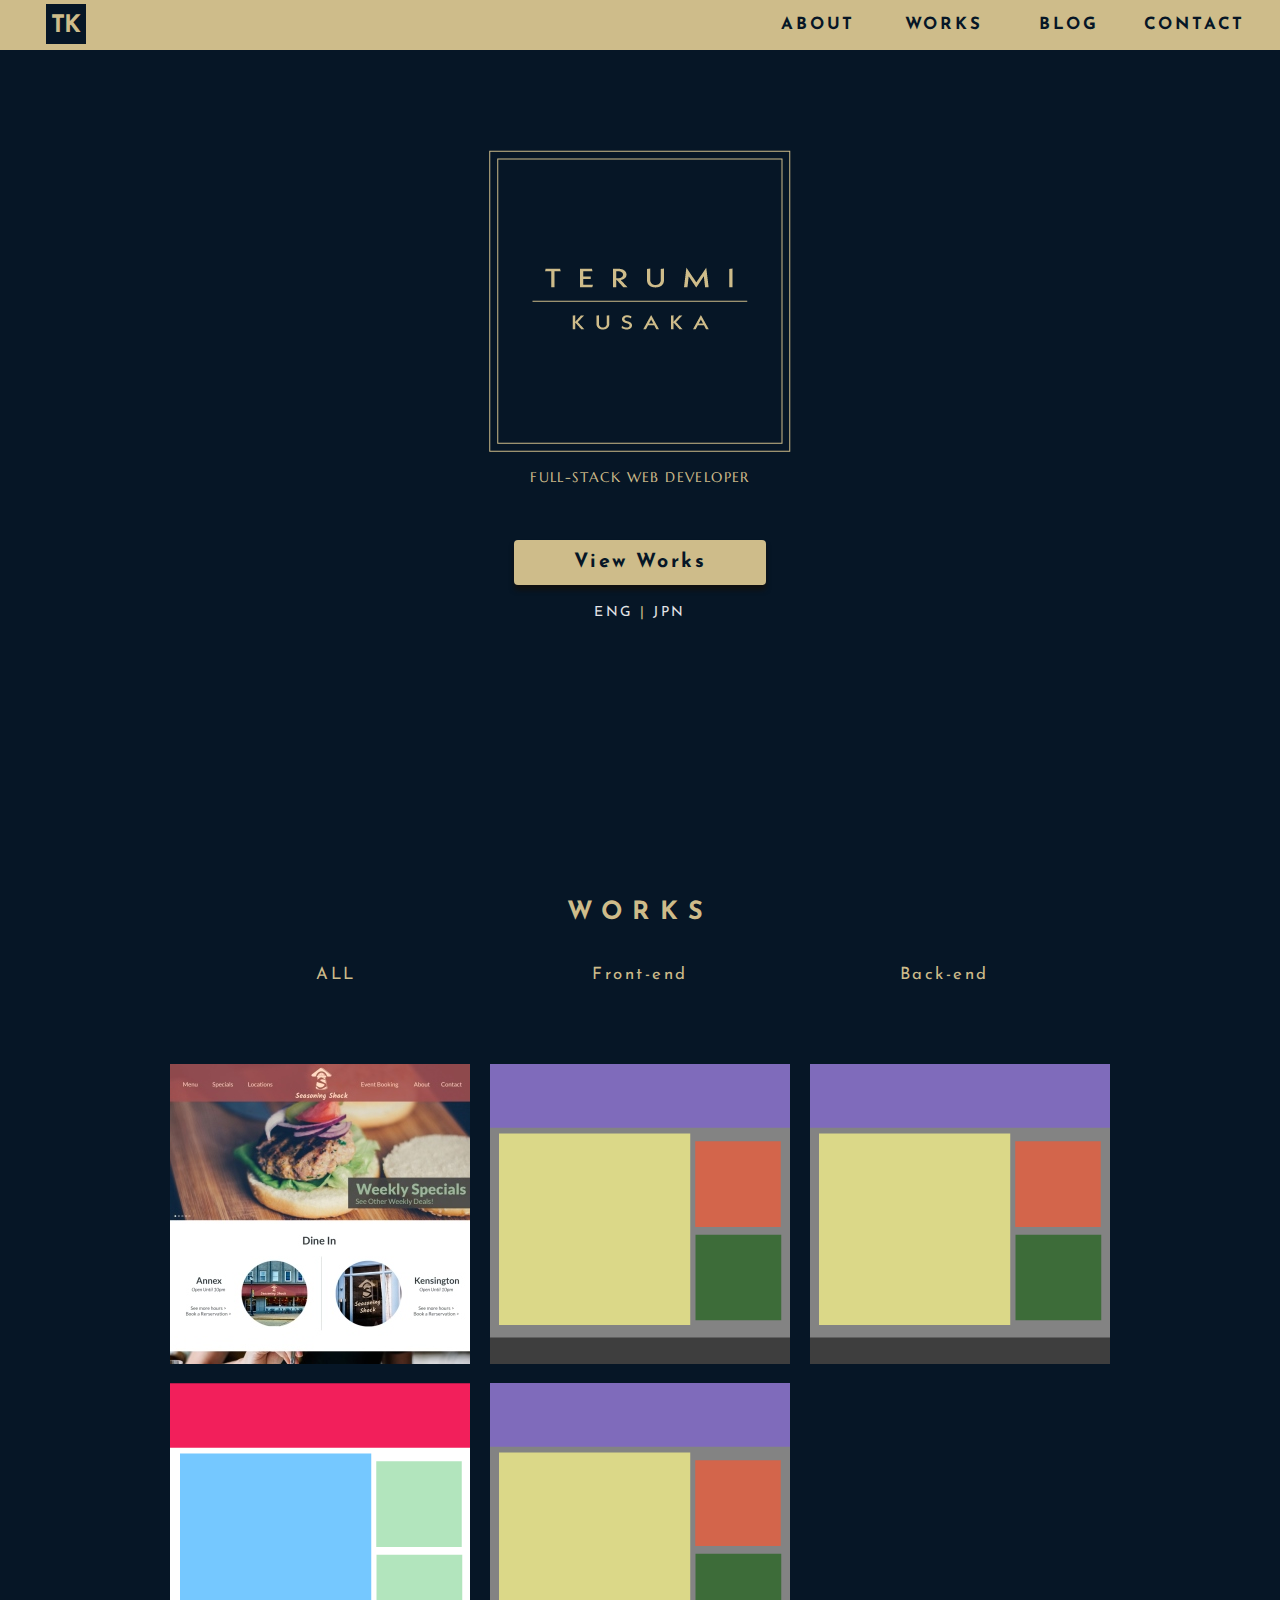
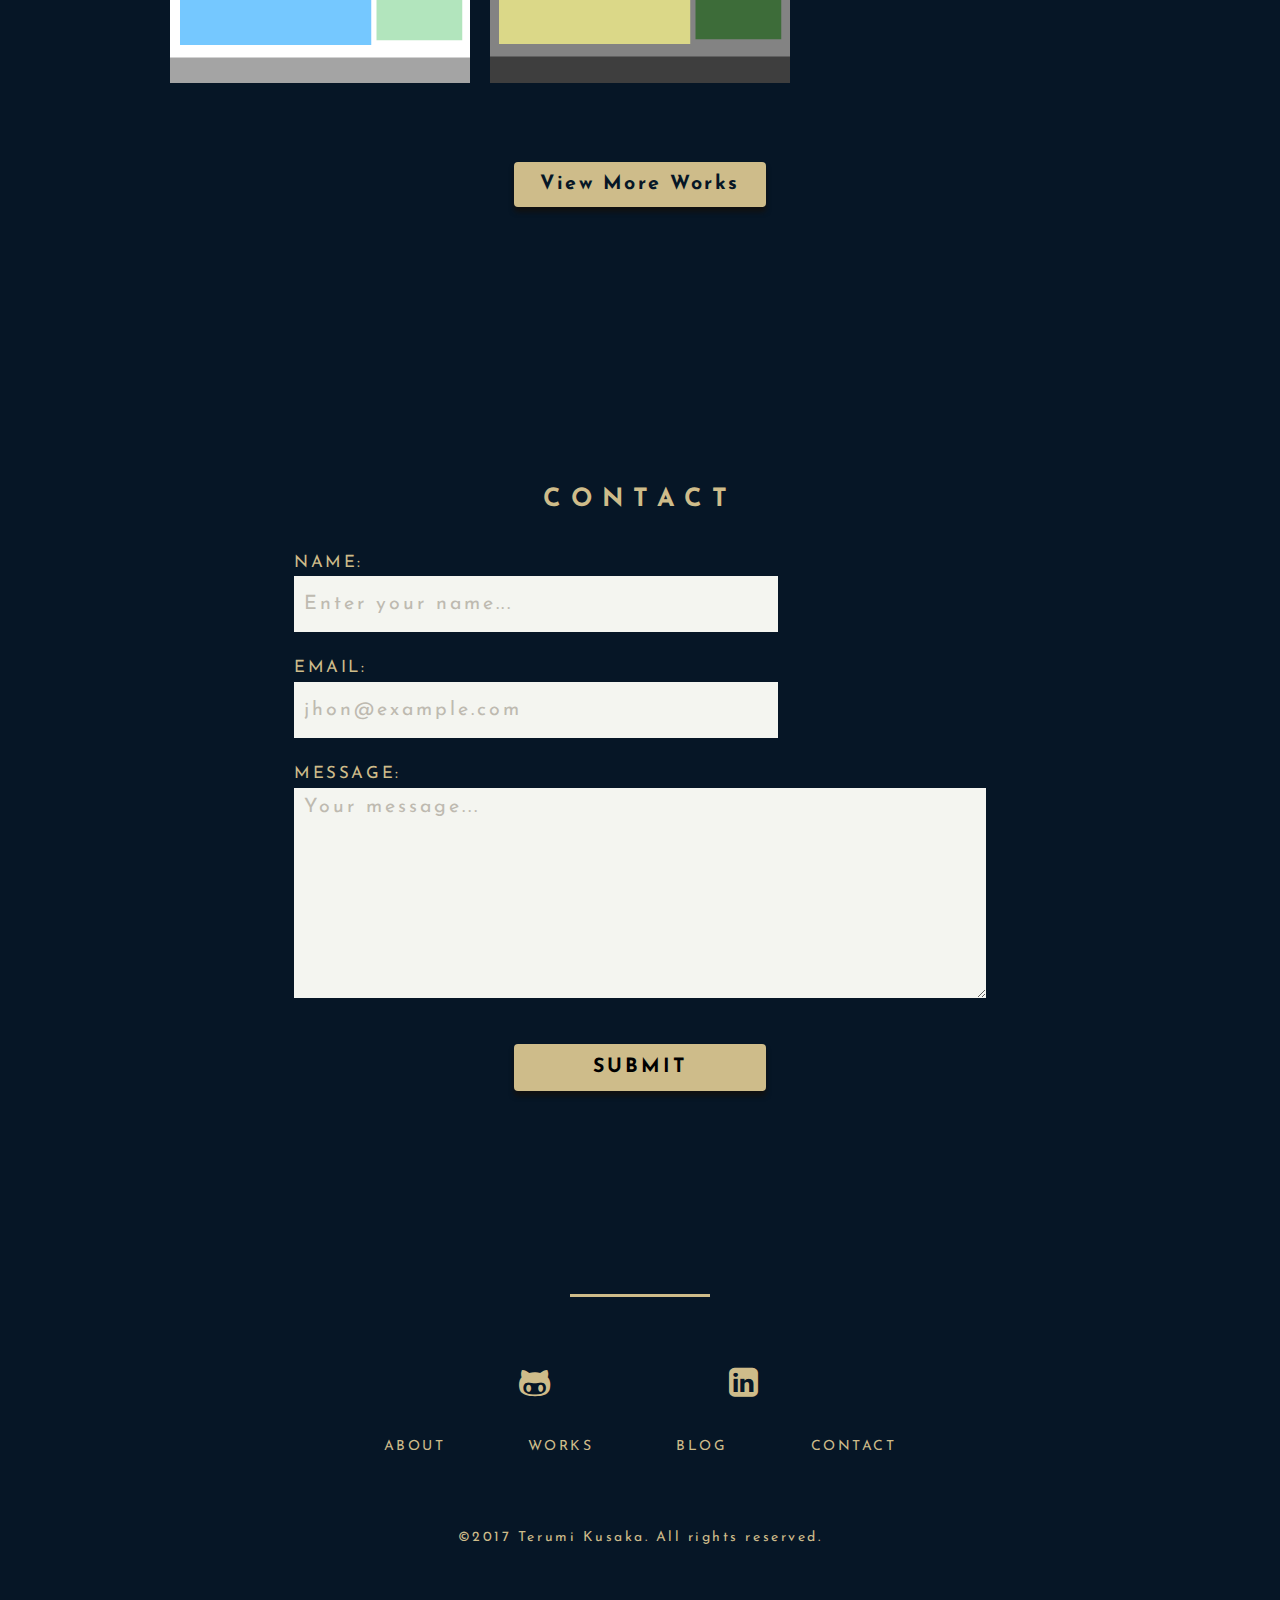
<file: index.html>
<!DOCTYPE html>
<html lang="en">

<head>
  <meta charset="utf-8">
  <link rel="stylesheet" href="css/reset.css">
  <link rel="stylesheet" href="css/font-awesome.min.css">
  <link rel="stylesheet" href="css/style.css">
  <title>Terumi Kusaka | Full-Stack Web Developer</title>
  <meta name="viewport" content="width=device-width, initial-scale=1.0">
</head>

<body>
  <div class="page-wrapper">
    <!-- HEADER SECTION -->
    <header>
      <h1 class="hidden">Terumi Kusaka, Full-Stack Web Developer</h1>
      <img class="header-logo display-s" src="img/logo-s.png" alt="Golden square logo with name of the web developer, Terumi Kusaka.">
      <img class="header-logo-large display-m" src="img/logo.png" alt="Golden square logo with name of the web developer, Terumi Kusaka.">
      <div class="logo-title serif small">FULL-STACK WEB DEVELOPER</div>
      <a class="button" href="#works">View Works</a>
      <div class="language small">
        <a href="index.html">ENG</a> | <a href="jpn/index.html">JPN</a>
      </div>
    </header>

    <!-- NAVIGATION BAR -->
    <nav class="nav-bar small">
      <h2 class="hidden">Main Navigation</h2>
      <div class="nav-logo display-l">
        <a href="index.html">TK</a>
      </div>
      <ul>
        <li>
          <a href="index.html">
              <i class="fa fa-home" aria-hidden="true"></i>HOME
            </a>
        </li>
        <li>
          <a href="about.html">
              <i class="fa fa-user" aria-hidden="true"></i>ABOUT
            </a>
        </li>
        <li>
          <a href="#works">
              <i class="fa fa-code" aria-hidden="true"></i>WORKS
            </a>
        </li>
        <li>
          <a href="http://google.com">
              <i class="fa fa-pencil-square" aria-hidden="true"></i>BLOG
            </a>
        </li>
        <li>
          <a href="#contact">
              <i class="fa fa-envelope" aria-hidden="true"></i>CONTACT
            </a>
        </li>
      </ul>
    </nav>
    <main>
      <section id="works">
        <h2>WORKS</h2>
        <div class="sort-works">
          <ul>
            <li id="sort-all" tabindex="0">ALL</li>
            <li id="sort-frontend" tabindex="0">Front-end</li>
            <li id="sort-backend" tabindex="0">Back-end</li>
          </ul>
        </div>
        <div class="flex-container">
          <div class="display">
            <a href="#"><img src="img/SeasoningShack.jpg" alt="Thumbnail of sample work 1"></a>
            <a href="#">
              <div class="work-description">
                <h3>Seasoning Shack</h3>
                <div>
                  <ul>
                    <li>HTML</li>
                    <li>Bootstrap</li>
                    <li>C#</li>
                    <li>SQL</li>
                  </ul>
                  <ul>
                    <li>MVC5</li>
                  </ul>
                </div>
              </div>
            </a>
            <div class="decolation-line display-s"></div>
          </div>

          <div class="display">
            <a href="#"><img src="img/placeholderL-dark.png" alt="Thumbnail of sample work 2"></a>
            <a href="#">
              <div class="work-description">
                <h3>Kirkland District Hospital</h3>
                <div>
                  <ul>
                    <li>HTML</li>
                    <li>CSS</li>
                    <li>JavaScript</li>
                  </ul>
                </div>
              </div>
            </a>
            <div class="decolation-line display-s"></div>
          </div>

          <div class="display">
            <a href="#"><img src="img/placeholderL-dark.png" alt="sample work 1"></a>
            <a href="#">
              <div class="work-description">
                <h3>Kirkland District Hospital</h3>
                <div>
                  <ul>
                    <li>HTML</li>
                    <li>CSS</li>
                    <li>JavaScript</li>
                  </ul>
                </div>
              </div>
            </a>
            <div class="decolation-line display-s"></div>
          </div>

          <div class="display">
            <a href="#"><img src="img/placeholderL-light.png" alt="sample work 1"></a>
            <a href="#">
              <div class="work-description">
                <h3>Study Manager</h3>
                <div>
                  <ul>
                    <li>HTML</li>
                    <li>Bootstrap</li>
                    <li>C#</li>
                    <li>SQL</li>
                  </ul>
                  <ul>
                    <li>MVC5</li>
                  </ul>
                </div>
              </div>
            </a>
            <div class="decolation-line display-s"></div>
          </div>

          <div class="display">
            <a href="#"><img src="img/placeholderL-dark.png" alt="sample work 1"></a>
            <a href="#">
              <div class="work-description">
                <h3>Kirkland District Hospital</h3>
                <div>
                  <ul>
                    <li>HTML</li>
                    <li>CSS</li>
                    <li>JavaScript</li>
                  </ul>
                </div>
              </div>
            </a>
            <div class="decolation-line display-s"></div>
          </div>
          <div class="display">
            <!-- new item here -->
          </div>
        </div>

        <a class="button" href="#works">View More Works</a>
      </section>

      <section id="contact">
        <h2>CONTACT</h2>
        <form class="contact-form" action="index.html" method="post">
          <div>
            <label for="name">NAME:</label>
            <input id="name" type="text" name="name" placeholder="Enter your name..." />
          </div>
          <div>
            <label for="email">EMAIL:</label>
            <input id="email" type="email" name="email" placeholder="jhon@example.com" />
          </div>
          <div>
            <label for="message">MESSAGE:</label>
            <textarea id="message" name="message" placeholder="Your message..."></textarea>
          </div>
          <div>
            <button class="button" id="submit" type="submit" name="submit">SUBMIT</button>
          </div>
        </form>
      </section>
    </main>

    <footer>
      <h2 class="hidden">Footer</h2>
      <div class="decolation-line"></div>
      <aside>
        <h3 class="hidden">Social Media Links</h3>
        <ul>
          <li>
            <a href="https://github.com/terumik/">
              <div class="social-icon">
                <i class="fa fa-github-alt" aria-hidden="true"></i>
              </div>
            </a>
          </li>
          <li>
            <a href="https://www.linkedin.com/in/tkusaka/">
              <div class="social-icon">
                <i class="fa fa-linkedin-square" aria-hidden="true"></i>
              </div>
            </a>
          </li>
        </ul>
      </aside>
      <nav class="footer-nav">
        <h3 class="hidden">Footer Contents</h3>
        <ul class="small">
          <li><a href="about.html">ABOUT</a></li>
          <li><a href="#works">WORKS</a></li>
          <li><a href="http://google.com">BLOG</a></li>
          <li><a href="#contact">CONTACT</a></li>
        </ul>
      </nav>
      <small class="small">&copy;2017 Terumi Kusaka. All rights reserved.</small>
    </footer>

  </div>

  <script src="https://code.jquery.com/jquery-3.2.1.js" integrity="sha256-DZAnKJ/6XZ9si04Hgrsxu/8s717jcIzLy3oi35EouyE=" crossorigin="anonymous"></script>
  <script type="text/javascript" src="js/script.js"></script>
</body>

</html>
</file>
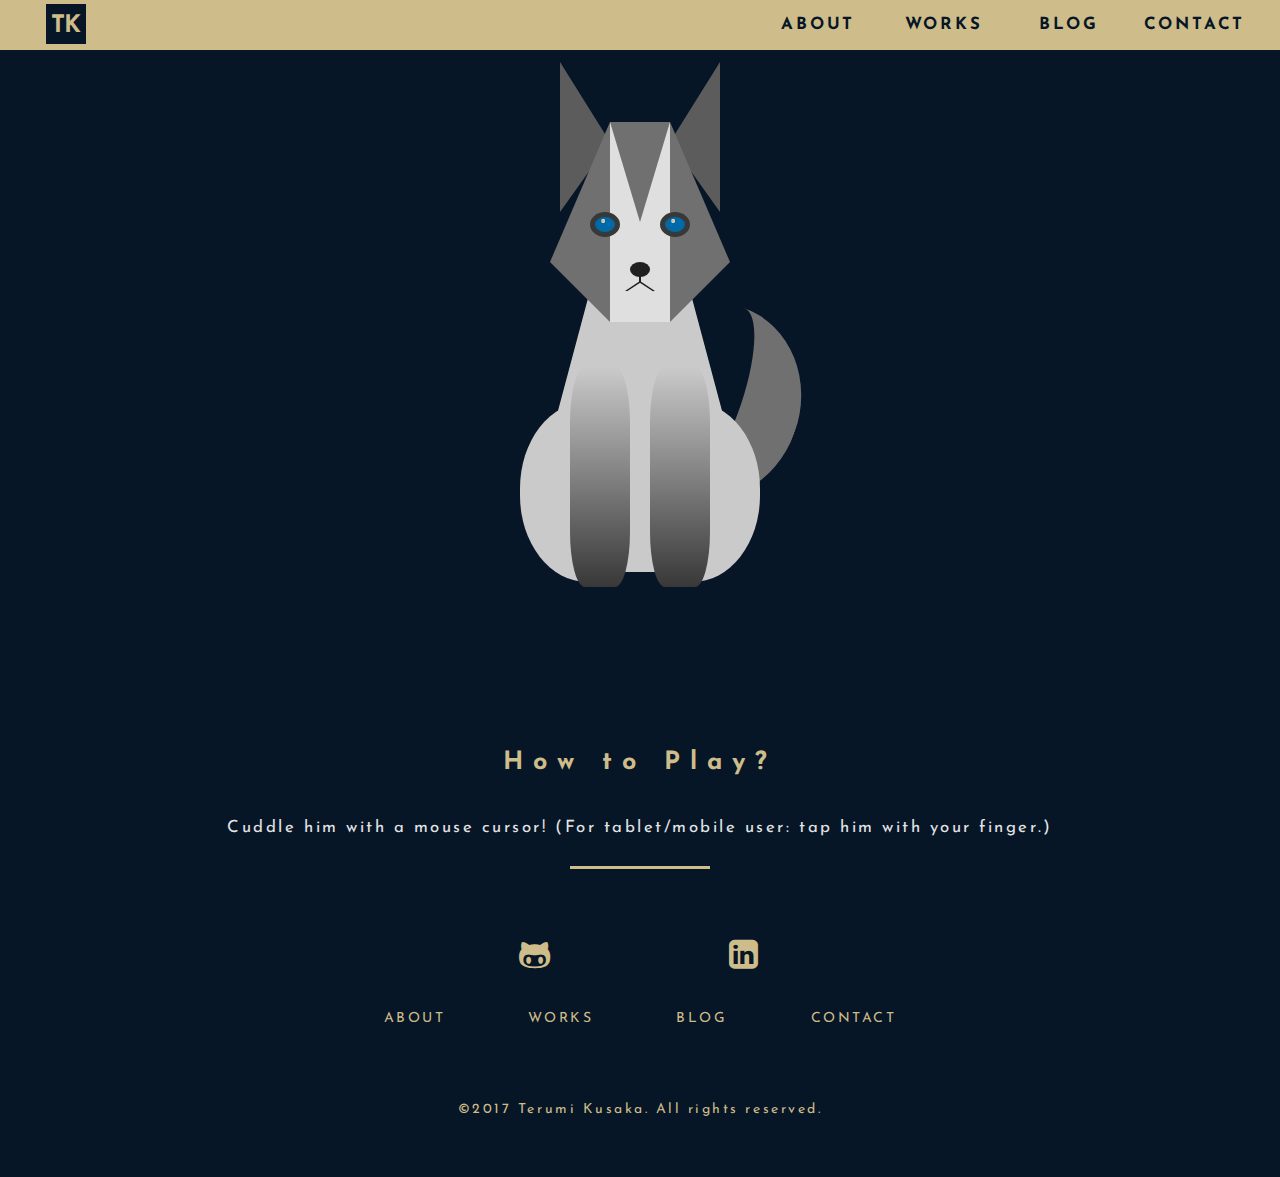
<file: hasky.html>
<!DOCTYPE html>
<html lang="en">

<head>
  <meta charset="utf-8">
  <link rel="stylesheet" href="css/reset.css">
  <link rel="stylesheet" href="css/font-awesome.min.css">
  <link rel="stylesheet" href="css/style.css">
  <link rel="stylesheet" href="css/hasky.css">
  <title>Terumi Kusaka | Full-Stack Web Developer</title>
  <meta name="viewport" content="width=device-width, initial-scale=1.0">
</head>

<body>
  <div class="page-wrapper">
    <!-- HEADER SECTION -->
    <header>
      <h1 class="hidden">Cuddle Hasky</h1>
    </header>

    <!-- NAVIGATION BAR -->
    <nav class="nav-bar small">
      <h2 class="hidden">Main Navigation</h2>
      <div class="nav-logo display-l">
        <a href="index.html">TK</a>
      </div>
      <ul>
        <li>
          <a href="index.html">
              <i class="fa fa-home" aria-hidden="true"></i>HOME
            </a>
        </li>
        <li>
          <a href="about.html">
              <i class="fa fa-user" aria-hidden="true"></i>ABOUT
            </a>
        </li>
        <li>
          <a href="#works">
              <i class="fa fa-code" aria-hidden="true"></i>WORKS
            </a>
        </li>
        <li>
          <a href="http://google.com">
              <i class="fa fa-pencil-square" aria-hidden="true"></i>BLOG
            </a>
        </li>
        <li>
          <a href="#contact">
              <i class="fa fa-envelope" aria-hidden="true"></i>CONTACT
            </a>
        </li>
      </ul>
    </nav>

    <main>
      <section id="hasky">
        <div id="head-detection"></div>
        <div id="neck-detection"></div>
        <div id="tail-detection"></div>        
        <div id="face">
            <div id="head"></div>
            <div id="ears"></div>
            <div id="nose-line"></div>
            <div id="tongue"></div>
            <div id="nose"></div>
            <div id="hide-tongue"></div>
            <div id="eye-l"></div>
            <div id="eye-r"></div>
          </div>
        <div id="body">
            <div id="leg-r">
              <div id="paw-r">
                <div class="carpal-wrapper">
                    <div class="carpal"></div>
                    <div class="carpal"></div>  
                    <div class="carpal"></div>  
                </div>
                <div class="digital"></div>
              </div>
            </div>
            <div id="leg-l">
              <div id="paw-l">
                  <div class="carpal-wrapper">
                      <div class="carpal"></div>
                      <div class="carpal"></div>  
                      <div class="carpal"></div>  
                  </div>
                  <div class="digital"></div>
              </div>
            </div>
            <div id="back-r"></div>
            <div id="back-l"></div>
        </div>
        <div id="tail"></div>
        </section>
    </main>
    <aside>
        <h2>How to Play?</h2>
        <p>Cuddle him with a mouse cursor! (For tablet/mobile user: tap him with your finger.)</p>
    </aside>
    <footer>
      <h2 class="hidden">Footer</h2>
      <div class="decolation-line"></div>
      <aside>
        <h3 class="hidden">Social Media Links</h3>
        <ul>
          <li>
            <a href="https://github.com/terumik/">
              <div class="social-icon">
                <i class="fa fa-github-alt" aria-hidden="true"></i>
              </div>
            </a>
          </li>
          <li>
            <a href="https://www.linkedin.com/in/tkusaka/">
              <div class="social-icon">
                <i class="fa fa-linkedin-square" aria-hidden="true"></i>
              </div>
            </a>
          </li>
        </ul>
      </aside>
      <nav class="footer-nav">
        <h3 class="hidden">Footer Contents</h3>
        <ul class="small">
          <li><a href="about.html">ABOUT</a></li>
          <li><a href="#works">WORKS</a></li>
          <li><a href="http://google.com">BLOG</a></li>
          <li><a href="#contact">CONTACT</a></li>
        </ul>
      </nav>
      <small class="small">&copy;2017 Terumi Kusaka. All rights reserved.</small>
    </footer>
  </div>
</body>

</html>
</file>
<file: css/style.css>
@charset "UTF-8";
@import url('https://fonts.googleapis.com/css?family=Josefin+Sans|Marcellus+SC');

/*
Small(Base)
  S-General
  S-HEADER
  S-NAV
  S-Works
  S-Contact
  S-Footer
  Hide When Small
Medium
  M-General
  M-NAV
  M-Works
  M-Contact
Large
  L-HEADER
  L-Nav
  L-Works
  L-Contact
*/

/*     Small(Base Style)      */
/*S-General*/
html{
  box-sizing: border-box;
  font-size: 10px;
}
*, *:before, *:after{
  box-sizing:inherit;
}
body{
  background-color: #061626;
  font-family: 'Josefin Sans', 'Century Gothic', sans-serif;
  color: #CEBC8A;
  letter-spacing: 0.18rem;
  text-align: center;
}
*::selection{
  color: #faffdb;
  background-color: #8c1329;
}
.serif{
  font-family: 'Marcellus SC', Georgia, serif;
}
.page-wrapper{
  min-width: 310px;
  padding: 40px 10px 60px 10px;
  margin: 0 auto;
}
.hidden{
  position: absolute;
  left: -10000px;
}
h2{
  font-size: 1.8rem;
  font-weight: bold;
  margin-bottom: 3rem;
  letter-spacing: 0.4em;
}
h3{
  font-size: 1.4rem;
  font-weight: bold;
  margin-bottom: 2rem;
}
img{
  max-width: 100%;
  height: auto;
}
li{
  list-style: none;
  display: inline-block;
}
a{
  text-decoration: none;
  color: #061626;
}
a:hover, a:focus{
  transition: 0.3s;
}
.button{
  display: block;
  margin: 0 auto;
  font-size: 1.4em;
  font-weight: bold;
  background-color: #CEBC8A;
  width: 18rem;
  line-height: 35px;
  border-radius: 4px;
  box-shadow: 0px 5px 5px #111;
  position: relative;
}
.button:hover{
  top: 1px;
  opacity: 0.8;
  box-shadow: 0px 2px 2px #111;
  transition: all 1s ease;
}
section{
  margin-top:15rem;
  padding-top:5rem;
}
/*S-HEADER*/
.header-logo{
  display: block;
  margin: 0 auto;
}
.logo-title{
  margin-top: 1rem;
  margin-bottom: 4rem;
  letter-spacing: 0.1em;
}
.language{
  margin-top: 1.5rem;
}
.language a{
  color: #e3e4e6;
}
.language a:hover, .language a:focus{
  color: #b84943;
  font-weight: bold;
}
/*S-NAV*/
.nav-bar{
  letter-spacing: 0.1em;
  background-color: #CEBC8A;
  height: 35px;
  width: 100%;
  min-width: 320px;
  z-index: 10;
  position: fixed;
  left: 0px;
  right: 0px;
  margin-left: 0px;
  bottom: 0px;
  line-height: 1.2em;
  border-top: solid 1px #e3e4e6;
}
.nav-bar i{
  display: block;
  font-size: 2.4rem;
}
.nav-bar a{
  display: block;
  width: 57px;
  position: relative;
}
.nav-bar a:hover, .nav-bar a:focus{
  color: #b84943;
  transition: 0.3s;
  top: 1px;
}
/*S-Works*/
.sort-works li{
  font-size: 1.2rem;
  width: 32%;
  position: relative;
  cursor: pointer;
}
.sort-works li::before{
  position: absolute;
  top: 1em;
  left: 0;
  content: "";
  width: 0;
  height: 2px;
  background: #b84943;
  transition: 1s;
}
.sort-works li:hover::before, .sort-works li:focus::before{
  width: 100%;
}
.display img{
  display: block;
  margin: 3.5rem auto 2rem auto;
}
.work-description h3{
  color: #cebc8a;
  line-height: 1.8rem;
}
.work-description li{
  font-size: 1.2rem;
  color: #e3e4e6;
  line-height: 1.5em;
}
.decolation-line{
  width: 10rem;
  border-top:solid 2px #b84943;
  margin: 2rem auto 4rem auto;
}
/*S-Contact*/
#contact{
  margin-bottom: 14.5rem;
}
#contact div{
  margin-bottom: 2rem;
}
#contact label{
  font-size: 1.2rem;
  text-align: left;
  display: block;
  margin-bottom: 5px;
}
#contact input, textarea{
  width: 100%;
  height: 4rem;
  font-size: 1.4rem;
  color: #061626;
  background-color: #f4f5f0;
  padding: 5px 10px;
  font-family: 'Josefin Sans', sans-serif;
  letter-spacing: 0.15em;
  line-height: 1.5em;
  font-weight: bolder;
  border: none;
  outline: none;
}
#contact input:focus,textarea:focus{
  border: none;
  outline: none;
  border-bottom: solid 4px #b84943;
}
#contact textarea{
  height: 15rem;
  margin-bottom: 1rem;
}
::-webkit-input-placeholder{
  color: #bebab0;
  font-weight: normal;
}
:-moz-placeholder{
  color: #bebab0;
  opacity: 1;
  font-weight: normal;
}
::-moz-placeholder{
  color: #bebab0;
  opacity: 1;
  font-weight: normal;
}
:-ms-input-placeholder{
  color: #bebab0;
  font-weight: normal;
}
::-ms-input-placeholder{
  color: #bebab0;
  font-weight: normal;
}
#submit{
  font-family: 'Josefin Sans', sans-serif;
  letter-spacing: 0.15em;
  font-weight: bold;
  border: none;
  cursor: pointer;
}
/*S-Footer*/
footer .decolation-line{
  border-top:solid 3px #cebc8a;
}
footer aside{
  height: 4.2rem;
}
aside li{
  font-size: 2.4rem;
  width: 4.2rem;
  margin-right: 15%;
}
aside li:last-child{
  margin-right: 0;
}
.social-icon i{
  line-height: 4.2rem;
  color: #cebc8a;
}
.social-icon:hover, footer aside a:focus .social-icon{
  height: 4.2rem;
  background-color: #b84943;
  transition: 0.3s;
}
.footer-nav li{
  margin: 2rem 4% 5.5rem 4%;
}
.footer-nav li a{
  color: #cebc8a;
}
.footer-nav li a:hover, .footer-nav li a:focus{
  font-weight: bold;
}
.footer-nav li:first-child{
  margin-left: 0;
}
.footer-nav li:last-child{
  margin-right: 0;
}
/*Hide When Small*/
@media all and (max-width:425px) {
  .display-m, .display-l{
    display: none;
  }
}
/*Medium*/
@media all and (min-width: 426px) {
/*M-General*/
  html{
    font-size: 12px;
  }
  .page-wrapper{
    max-width: 750px;
    padding: 150px 20px 60px 20px;
    margin: 0 auto;
  }
  .button{
    line-height: 45px;
  }
  .display-s, .display-l{
    display: none;
  }
  /*M-NAV*/
  .nav-bar{
    height: 45px;
  }
  .nav-bar li{
    width: 18%;
    font-size: 0.71rem;
  }
  .nav-bar i{
    margin-top: 4px;
    margin-bottom: 2px;
    font-size: 2rem;
  }
  .nav-bar a{
    margin: 0 auto;
  }
  /*M-Works*/
  .sort-works li{
    width: 31%;
    margin-bottom: 4rem;
  }
  .display img{
    display: inline-block;
    vertical-align: middle;
    width: 50%;
    margin: 1em auto 0 auto;
  }
  .work-description{
    display: inline-block;
    vertical-align: middle;
    width: 47.5%;
    text-align: left;
  }
  .work-description ul{
    margin-bottom: 1em;
  }
  .work-description ul:last-child{
    margin-bottom: 0;
  }
  .work-description>* {
    border-left: 2px solid #b84943;
    padding-left: 10px;
    margin: 10% auto auto 10%;
  }
  #works .button{
    margin-top: 6rem;
  }
  /*M-Contact*/
  #contact{
    width: 90%;
    margin-left: auto;
    margin-right: auto;
  }
}
/*Large*/
@media all and (min-width: 769px) {
  html{
    font-size: 14px;
  }
  .page-wrapper{
    max-width:1000px;
  }
  .display-s, .display-m{
    display: none;
  }
  .display-l{
    display: inline-block;
  }
  section{
    margin-top:12rem;
    padding-top:8rem;
  }
  /*L-HEADER*/
  .header-logo-large{
    display: inline-block;
  }
  /*L-Nav*/
  .nav-bar{
    height: 50px;
    top: 0px;
    padding-left: 2%;
    padding-right: 2%;
    border: none;
  }
  .nav-bar i, .nav-bar li:first-child{
    display: none;
  }
  .nav-bar ul{
    float: right;
  }
  .nav-bar li{
    font-size: 1.2rem;
    font-weight: bold;
    line-height: 50px;
    width: 120px;
    position: relative;
  }
  .nav-bar li::before{
    position: absolute;
    top: 46px;
    left: 0;
    content: "";
    width: 0;
    height: 4px;
    background: #b84943;
    transition: 1s;
  }
  .nav-bar li:hover::before{
    width: 100%;
  }
  .nav-bar a{
    display: block;
    width: 120px;
    letter-spacing: 0.2rem;
  }
  .nav-logo{
    display: inline-block;
  }
  .nav-logo{
    background-color: #061626;
    float: left;
    margin: 4px auto auto 20px;
  }
  .nav-logo>a{
    color: #cebc8a;
    font-size: 24px;
    font-weight: bold;
    line-height: 45px;
    letter-spacing: -1px;
    height: 40px;
    width: 40px;
  }
  .nav-logo a:hover, .nav-logo a:focus{
    background-color: #b84943;
    color: #cebc8a;
    top: 0;
  }
  /*L-Works*/
  .flex-container{
    display: flex;
    flex-wrap: wrap;
  }
  .display{
    width: 300px;
    height: 300px;
    margin: 1% auto;
    position: relative;
  }
  .display img{
    width: 100%;
  }
  .display:hover .work-description, .display a:focus .work-description{
    height: 100%;
  }

  .work-description{
    width: 300px;
    height: 0;
    position: absolute;
    top: 1rem;
    left: 0;
    background-color: #061626;
    opacity: 0.9;
    transition: all 1.8s ease;
    overflow: hidden;
  }
  .work-description h3, .work-description>div{
    margin-left: 20px;
  }
  /*L-Contact*/
  #contact form{
    width: 80%;
    margin: 0 auto;
    text-align: left;
  }
  #contact input{
    width: 70%;
  }
}
</file>
<file: css/hasky.css>
/*
Small(Base)
Medium
Large
*/

/* Small */
main{
  margin: 0 auto;
  height: 600px;
}
aside p{
  font-size: 1.2rem;
  color: #e3e4e6;
  line-height: 1.5rem;
}

#hasky{
  position: relative;
  width: 100%;
  margin: 0 auto;
  top: -20rem;
}

/* FACE */
#face{
  position: relative;
  margin: 0 auto;
  width: 200px; 
  height: 60px;
  background-color: #dfdfdf;
  transform: rotate(90deg);
  z-index: 1;
  animation: animate-face 10s infinite linear;
  cursor: -webkit-grab;
}
#face::before,
#face::after{
  content: "";
  position: absolute;
  border-left: 140px solid transparent;
  border-right: 60px solid transparent;
}
#face::before{
  bottom: 100%;
  border-bottom: 60px solid #707070;
  left: 0;
}
#face::after{
  top: 100%;
  border-top: 60px solid #707070;
  left: 0;
}
#head{
  position: relative;
}
#head::before{
  content: "";
  position: absolute;
  border-left: 30px solid transparent;
  border-right: 30px solid transparent;
  border-bottom: 100px solid #707070;
  top: -20px;
  left: 20px;
  transform: rotate(90deg);
}

/* EARS */
#ears{
  position: relative;
}
#ears::before,
#ears::after{
  content: "";
  position: absolute;
  border-left: 80px solid transparent;
  border-right: 70px solid transparent;
  left: -60px;
}
#ears::before{
  border-bottom: 50px solid #5c5c5c;
  top: 60px;
  animation: animate-ear-l 8s infinite linear;
}
#ears::after{
  border-top: 50px solid #5c5c5c;
  top: -50px;
  z-index: -1;
  animation: animate-ear-r 8s infinite linear;
}
/* EYES */
div[id^="eye"]{
  position: absolute;
  height: 30px;
  width: 25px;
  border-radius: 100%;
  background-color: #0069a7;
  left: 90px;
  z-index: 1;
  border: #383838 solid 5px;
}
#eye-r{
  top: -20px;
  animation: animate-eye-r 8s infinite linear;
}
#eye-l{
  top: 50px;
  animation: animate-eye-l 8s infinite linear;
}
div[id^="eye"]::before{
  content: "";
  position: absolute;
  border-left: 2px solid #e7e7e7;
  border-right: 2px solid #dadada;
  left: 2px;
  border-radius: 50%;
  border-bottom: 4px solid;
  top: 10px;
}
/* NOSE */
#nose{
  position: relative;
  height: 20px;
  width: 15px;
  border-radius: 50%;
  background-color: #202020;
  top: 20px;
  left: 140px;
  animation: animate-nose 8s infinite linear;
}
#nose-line{
  position: absolute;
  height: 2px;
  width: 15px;
  background-color: #202020;
  left: 145px;
  top: 28.5px;
}
#nose-line::before,
#nose-line::after{
  content: "";
  position: absolute;
  border-left: 15px solid transparent;
  border-right: 15px solid transparent;
  top: -4px;
}
#nose-line::before{
  border-bottom: 10px solid  #202020;
  transform: rotate(-90deg);
  left: 4px;
}
#nose-line::after{
  border-top: 10px solid #cf8d98;
  transform: rotate(90deg);
  left: 6px;
  z-index: 1;
  border-radius: 40%;
}

/* TONGUE */
#tongue{
  position: absolute;
  height: 27px;
  width: 15px;
  border-right: 8px solid #db9191; 
  border-radius: 50%;
  top: 16px;
  left: 162px;
}

/* HIDE TONGUE */
#hide-tongue{
  position: absolute;
  left: 134.2px;
  top: 23.5px;
}
#hide-tongue::before,
#hide-tongue::after{
  content: "";
  position: absolute;
  border-left: 31px solid transparent;
  border-right: 31px solid transparent;
  top: -4px;
}
#hide-tongue::after{
  border-top: 20px solid #dfdfdf; 
  /* dfdfdf */
  transform: rotate(90deg);
  left: 6px;
  z-index: 1;
  border-radius: 40%;
}

/* BODY */
#body{
  position: relative;
  margin: 0 auto;
  top: 20px;
  width: 250px;
  border-bottom: 300px solid #cacaca;
  border-left: 80px solid transparent;
  border-right: 80px solid transparent;
  border-radius: 30%;
  cursor: -webkit-grab;
}
div[id^="leg"]{
  position: absolute;
  height: 220px;
  width: 60px;
  background-color: #707070;
  background: linear-gradient(#cacaca, #383838);
  border-radius: 25%;
  top: 95px;
  z-index: 2;
}
#leg-r{
  left: 55px;
  animation: animate-leg-r 5s infinite linear;
}
#leg-l{
  left: -25px;
  animation: animate-leg-l 5s infinite linear;
}
#paw-l, #paw-r{
  opacity: 0;
}
.digital{
  position: relative;
  background: #cf8d98;
  width: 30px;
  height: 20px;
  border-radius: 50%;
  top: 53px;
  left: 15px;
}
.carpal{
  background: #cf8d98;
  width: 10px;
  height: 10px;
  border-radius: 50%;
  margin: 5px;
}
.carpal-wrapper{
  position: relative;
  transform: rotate(90deg);
  top: 90px;
}

div[id^="back"]{
  position: absolute;
  height: 180px;
  width: 140px;
  background-color: #cacaca;
  border-radius: 48%;
  top: 130px;
  z-index: 1;
}
#back-r{
  left: 25px;
}
#back-l{
  left: -75px;
}
#tail{
  position: relative;
  margin: 0 auto;
  height: 200px;
  width: 180px;
  background-color: transparent;
  border-right: solid #707070 60px;
  border-radius: 50%;
  top: -250px;
  left: 70px;
  transform: rotate(20deg);
  cursor: -webkit-grab;
  animation: animate-tail 3s infinite linear;
}

/* HOVER DETECTION */
#head-detection{
  position: relative;
  margin: 0 auto;
  width: 60px;
  height: 50px;
  background: transparent;
  top: 210px;
  z-index: 2;
  cursor: -webkit-grab;
}
#neck-detection{
  position: relative;
  margin: 0 auto;
  width: 110px;
  height: 60px;
  background: transparent;
  top: 360px;
  z-index: 2;
  cursor: -webkit-grab;
}
#tail-detection{
  position: relative;
  margin: 0 auto;
  width: 50px;
  height: 170px;
  background: transparent;
  top: 310px;
  left: 150px;
  transform: rotate(15deg);
  border-radius: 40%;
  z-index: 2;
  cursor: -webkit-grab;
}

/* ANIMATIONS */
@keyframes animate-ear-l {
  0%  { transform: rotate(-20deg);}
  25% { transform: rotate(-13deg);}
  30% { transform: rotate(-18deg);}
  50% { transform: rotate(-20deg);}
  75% { transform: rotate(-18deg);}
	100%{ transform: rotate(-20deg);}
}
@keyframes animate-ear-r {
	0%  { transform: rotate(20deg);}
	25% { transform: rotate(18deg);}
  55% { transform: rotate(20deg);}
  60% { transform: rotate(13deg);}
  65% { transform: rotate(20deg);}
  75% { transform: rotate(18deg);}
	100%{ transform: rotate(20deg);}
}
@keyframes animate-face {
  0%  { transform: rotate(90deg); top: 0px;}
  10% { top: 2px;}
  20% { top: 0px;}
  30% { top: 2px;}
  40% { top: 0px;}
  50% { top: 2px;}
  60% { transform: rotate(92deg); top: 0px;}
  65% { transform: rotate(87deg);}  
  70% { transform: rotate(92deg); top: 2px;}
  80% { transform: rotate(92deg); top: 0px;}
  90% { transform: rotate(92deg); top: 2px;}
	100%{ transform: rotate(90deg); top: 0px;}
}
@keyframes animate-eye-r {
  0% { transform: scaleX(1) skew(10deg);}
  59% { transform: scaleX(1) skew(10deg);}
  60% { transform: scaleX(0.1) skew(10deg);} 
  61% { transform: scaleX(1) skew(10deg);}
  100% { transform: scaleX(1) skew(10deg);}  
}
@keyframes animate-eye-l {
  0% { transform: scaleX(1) skew(-10deg);}
  59% { transform: scaleX(1) skew(-10deg);}
  60% { transform: scaleX(0.1) skew(-10deg);} 
  61% { transform: scaleX(1) skew(-10deg);}
  100% { transform: scaleX(1) skew(-10deg);}  
}
@keyframes animate-nose {
	0%  { left: 140px;}
  5% { left: 139px;}
  10% { left: 140px;}
  100%{ left: 140px;}
}
@keyframes animate-leg-r {
  70% { top: 95px ;}
  75% { top: 100px ;} 
  80% { top: 95px ;}
}
@keyframes animate-leg-l {
  60% { top: 95px ;}
  65% { top: 100px ;} 
  70% { top: 95px ;}
}
@keyframes animate-tail {
	0%  { transform: rotate(20deg); transform-origin: bottom;}
	25% { transform: rotate(15deg); transform-origin: bottom;}
  50% { transform: rotate(20deg); transform-origin: bottom;}
  75% { transform: rotate(15deg); transform-origin: bottom;}
	100%{ transform: rotate(20deg); transform-origin: bottom;}
}


/* HOVER ACTIONS */
/* HOVER FOREHEAD AND NECK */
#head-detection:hover ~ #face > #ears::before,
#neck-detection:hover ~ #face > #ears::before
{
  animation: move-ear-l 3s infinite linear;  
}
#head-detection:hover ~#face > #ears::after,
#neck-detection:hover ~#face > #ears::after
{
  animation: move-ear-r 3s infinite linear;  
}
#head-detection:hover ~ #tail,
#neck-detection:hover ~ #tail
{
  animation: wave-tail 2s infinite linear;  
}


/* HOVER NOSE */
#nose:hover{
  animation: hover-nose 1s infinite linear;  
}

/* CLOSE EYES */
#nose:hover ~ #eye-r, 
#neck-detection:hover ~ #face > #eye-r,
#tail-detection:hover ~ #face > #eye-r{
  animation: close-eye-r 10s infinite;
}
#nose:hover ~ #eye-l, 
#neck-detection:hover ~ #face > #eye-l,
#tail-detection:hover ~ #face > #eye-l
{
  animation: close-eye-l 10s infinite;
}
#nose:hover ~ div[id^="eye"]::before,
#neck-detection:hover ~ #face > div[id^="eye"]::before,
#tail-detection:hover ~ #face > div[id^="eye"]::before
{
  border: #202020;
}

/* SHOW TONGHE */
#hide-tongue:hover,
#neck-detection:hover ~ #face > #hide-tongue,
#nose:hover ~ #hide-tongue {
  animation: show-tongue 0.5s infinite;
}

/* HOVER LEGS */
#leg-r:hover{
  height: 130px;
  transition: 1s;
}
#leg-r:hover > #paw-r{
  opacity: 1;
  transition: 0.8s;
  transition-delay: 0.7s;
}
#leg-l:hover{
  height: 130px;
  transition: 1s;
}
#leg-l:hover > #paw-l{
  opacity: 1;
  transition: 0.8s;
  transition-delay: 0.7s;
}

/* HOVER TAIL */
#tail-detection:hover ~ #tail{
  animation-play-state: paused;
}
#tail-detection:hover ~ #face > #ears::before,
#tail-detection:hover ~ #face > #ears::after{
  animation-play-state: paused;
} 

/* HOVER ANIMATIONS */
@keyframes move-ear-r {
	0%  { transform: rotate(27deg);}
	25% { transform: rotate(36deg);}
  55% { transform: rotate(37deg);}
  60% { transform: rotate(30deg);}
  65% { transform: rotate(37deg);}
  75% { transform: rotate(37deg);}
	100%{ transform: rotate(25deg);}
}
@keyframes move-ear-l {
  0%  { transform: rotate(-27deg);}
  25% { transform: rotate(-36deg);}
  30% { transform: rotate(-37deg);}
  50% { transform: rotate(-30deg);}
  75% { transform: rotate(-37deg);}
	100%{ transform: rotate(-25deg);}
}
@keyframes hover-nose{
	0%  { left: 141px;}
  50% { left: 140px;}
  51% { left: 141px;}
  100%{ left: 141px;}
}
@keyframes close-eye-r{
  0%  { transform: scaleX(0.5) skew(30deg); background: #383838;}
  100% { transform: scaleX(0.5) skew(30deg); background: #383838;}
}
@keyframes close-eye-l{
	0%  { transform: scaleX(0.5) skew(-30deg); background: #383838}
  100% { transform: scaleX(0.5) skew(-30deg); background: #383838;}
}
@keyframes show-tongue{
	0%   { opacity: 1;}
	25%   { opacity: 0.6;}
	50%   { opacity: 0.3;}
  100% { opacity: 0;}
}
@keyframes wave-tail {
	0%  { transform: rotate(60deg); transform-origin: bottom;}
  25% { transform: rotate(0deg); transform-origin: bottom;}
  50% { transform: rotate(60deg); transform-origin: bottom;}
  75% { transform: rotate(0deg); transform-origin: bottom;}
	100%{ transform: rotate(60deg); transform-origin: bottom;}
}



/*Medium*/
@media all and (min-width: 426px) {
  #hasky{
    position: relative;
    width: 100%;
    margin: 0 auto;
    top: -25rem;
  }
}
</file>
